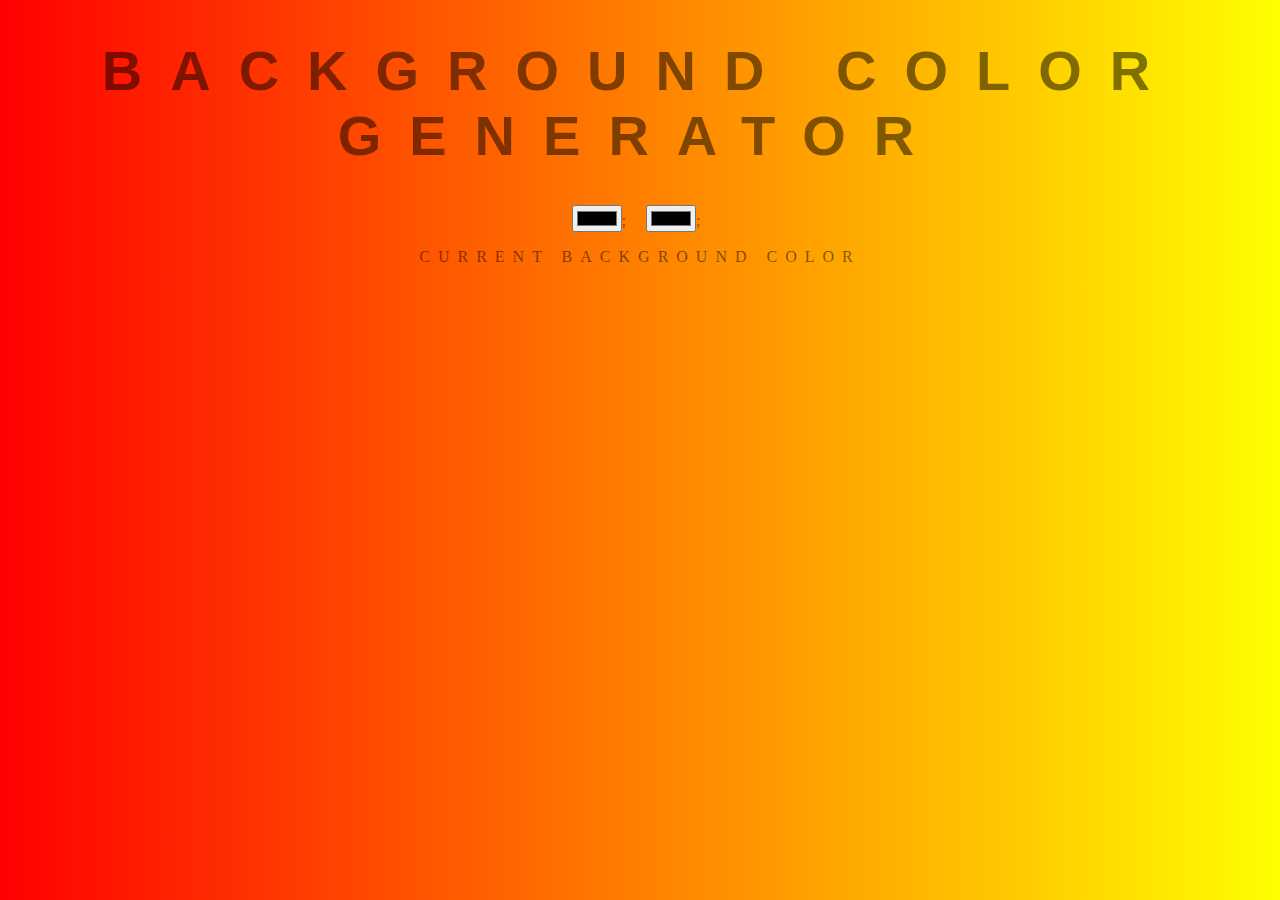
<file: background-color-generator/index.html>
<!DOCTYPE html>
<html lang="en">
<head>
    <meta charset="UTF-8">
    <meta http-equiv="X-UA-Compatible" content="IE=edge">
    <meta name="viewport" content="width=device-width, initial-scale=1.0">
    <link rel="stylesheet" href="style.css">
    <title>Background Color Generator</title>
</head>
<body id="gradient">
    <h1>Background color generator</h1>
    <input class="color1" type="color" value="#f2f">;
    <input class="color2" type="color" value="#fff2">;
    <p>Current background color</p>
    <h3></h3>
    <script src="script.js"></script>
</body>
</html>
</file>
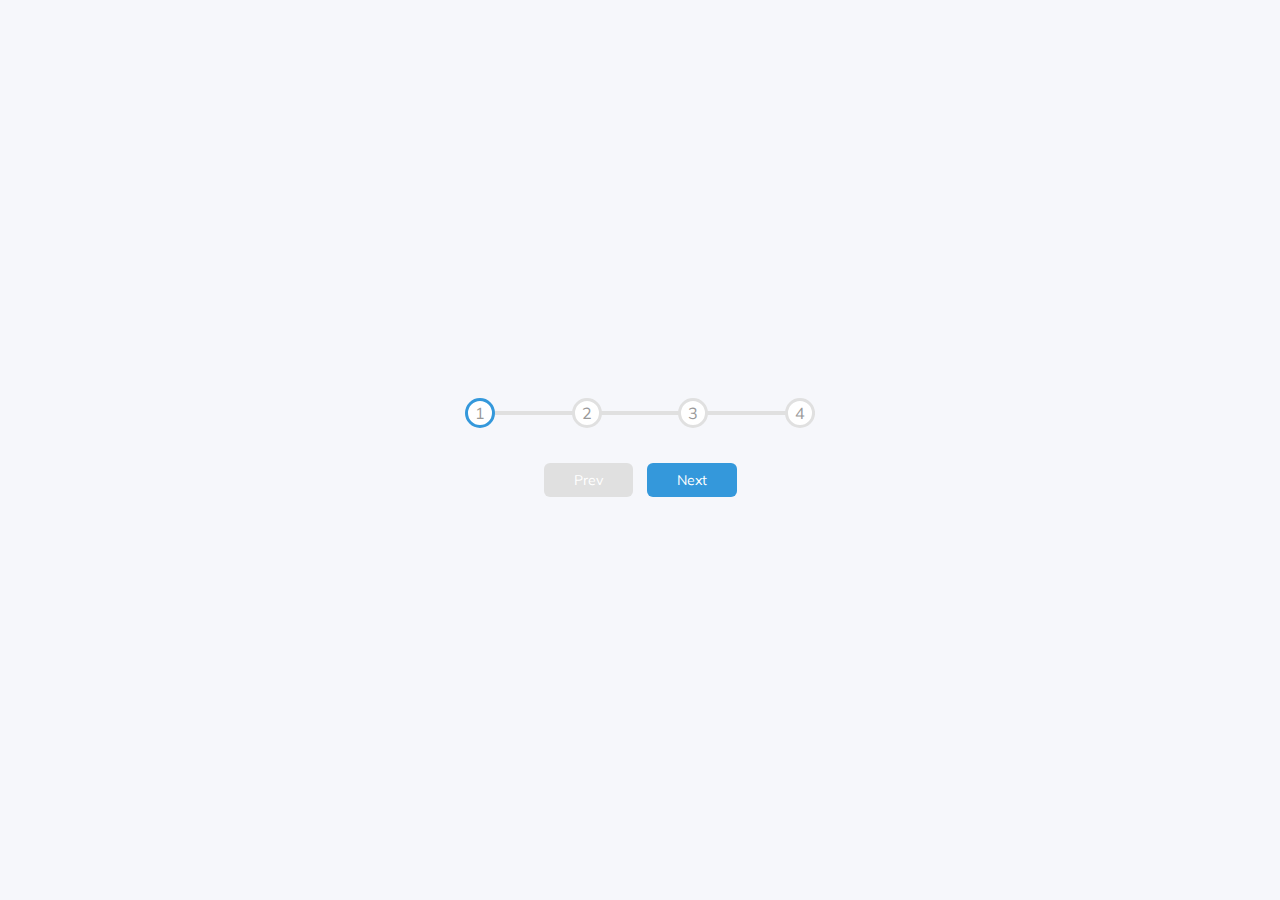
<file: progress-steps/index.html>
<!DOCTYPE html>
<html lang="en">
<head>
    <meta charset="UTF-8">
    <meta http-equiv="X-UA-Compatible" content="IE=edge">
    <meta name="viewport" content="width=device-width, initial-scale=1.0">
    <link rel="stylesheet" href="style.css">
    <title>Progress steps</title>
</head>
<body>

    <div class="container">
        <div class="progress-container">
            <div class="progress" id="progress"></div>
            <div class="circle active">1</div>
            <div class="circle">2</div>
            <div class="circle">3</div>
            <div class="circle">4</div>
        </div>
    
        <button class="btn" id="prev" disabled>Prev</button>
        <button class="btn" id="next">Next</button>
    </div>

    
    <script src="script.js"></script>
</body>
</html>
</file>
<file: background-color-generator/style.css>
body {
    font: 'Raleway', sans-serif;
    color: rgba(0,0,0, .5);
    text-align: center;
    text-transform: uppercase;
    letter-spacing: .5em;
    top: 15%;
    background: linear-gradient(to right, red, yellow);
}

h1 {
    font: 600 3.5em 'Raleway', sans-serif;
    color: rgba(0,0,0, .5);
    text-align: center;
    text-transform: uppercase;
    letter-spacing: .5em;
    width: 100%;
}

h3 {
    font: 900 1em 'Raleway', sans-serif;
    color: rgba(0,0,0, .5);
    text-align: center;
    text-transform: none;
    letter-spacing: 0.01em;
}
</file>
<file: progress-steps/style.css>
@import url('https://fonts.googleapis.com/css?family=Muli&display=swap');

:root {
  --line-border-fill: #3498db;
  --line-border-empty: #e0e0e0;
}

* {
  box-sizing: border-box;
}

body {
  background-color: #f6f7fb;
  font-family: 'Muli', sans-serif;
  display: flex;
  align-items: center;
  justify-content: center;
  height: 100vh;
  overflow: hidden;
  margin: 0;
}

.container {
  text-align: center;
}

.progress-container {
  display: flex;
  justify-content: space-between;
  position: relative;
  margin-bottom: 30px;
  max-width: 100%;
  width: 350px;
}

.progress-container::before {
  content: '';
  background-color: var(--line-border-empty);
  position: absolute;
  top: 50%;
  left: 0;
  transform: translateY(-50%);
  height: 4px;
  width: 100%;
  z-index: -1;
}

.progress {
  background-color: var(--line-border-fill);
  position: absolute;
  top: 50%;
  left: 0;
  transform: translateY(-50%);
  height: 4px;
  width: 0%;
  z-index: -1;
  transition: 0.4s ease;
}

.circle {
  background-color: #fff;
  color: #999;
  border-radius: 50%;
  height: 30px;
  width: 30px;
  display: flex;
  align-items: center;
  justify-content: center;
  border: 3px solid var(--line-border-empty);
  transition: 0.4s ease;
}

.circle.active {
  border-color: var(--line-border-fill);
}

.btn {
  background-color: var(--line-border-fill);
  color: #fff;
  border: 0;
  border-radius: 6px;
  cursor: pointer;
  font-family: inherit;
  padding: 8px 30px;
  margin: 5px;
  font-size: 14px;
}

.btn:active {
  transform: scale(0.98);
}

.btn:focus {
  outline: 0;
}

.btn:disabled {
  background-color: var(--line-border-empty);
  cursor: not-allowed;
}
</file>
